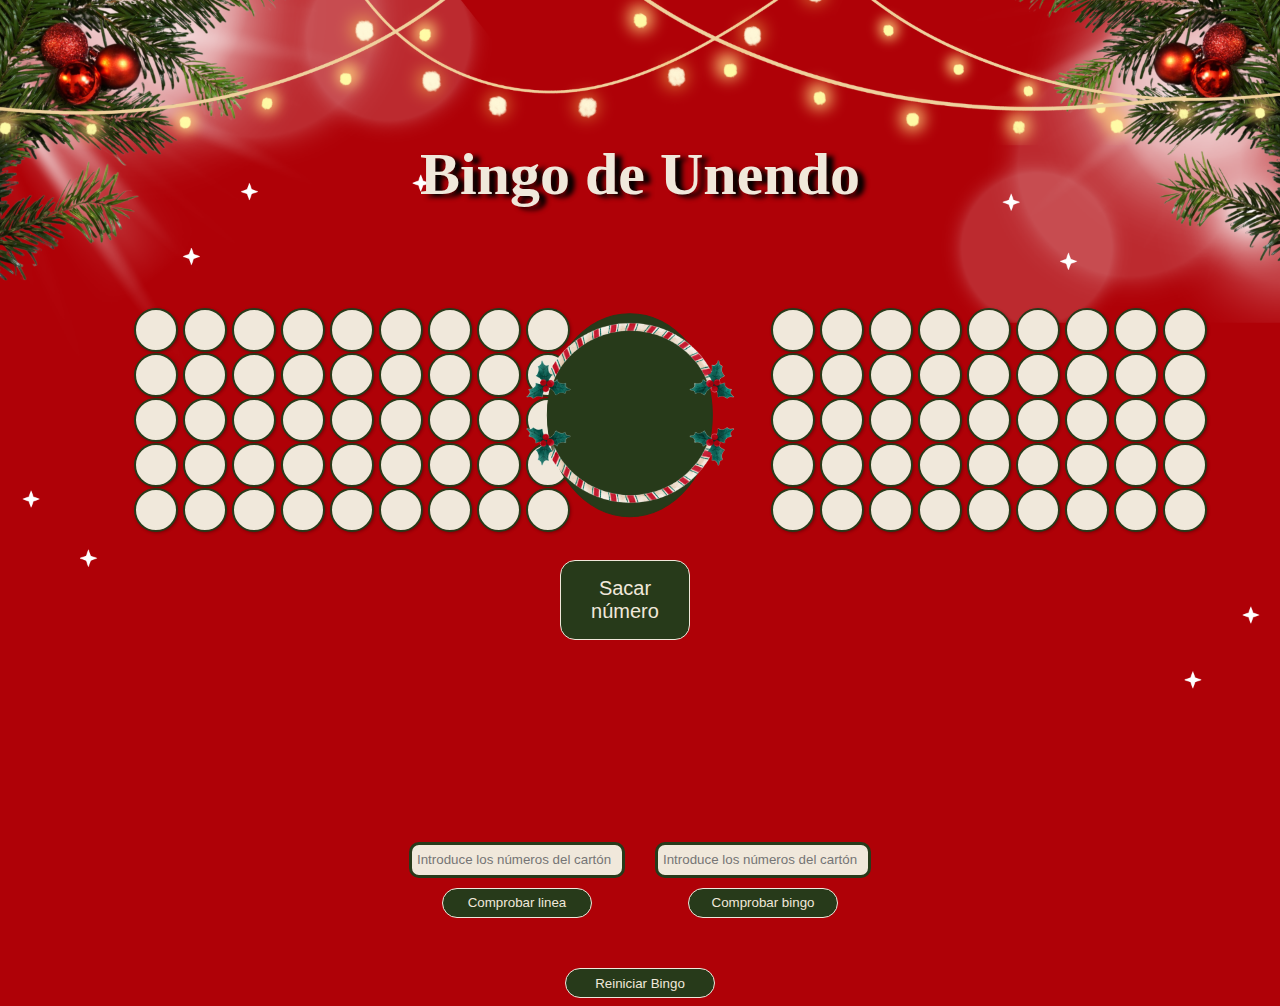
<file: Bingo Feria Gijón/index.html>
<!DOCTYPE html>
<html lang="es">
<head>
    <meta charset="UTF-8">
    <meta name="viewport" content="width=device-width, initial-scale=1.0">
    <title>Generador de Bingo</title>
    <link rel="stylesheet" href="styles.css">
    
</head>
<body>
    <h1>Bingo de Unendo</h1>
    <div id="todo">
        <div id="tableros">
        <div id="tablero1" class="tablero"></div>
                <div id="divNum">
                    <img src="imagenes-png/borde-completo.png" id="borde">
                    <div id="divNumero"> <p id="numeroMostrado"></p></div>
                </div>
                <div id="tablero2" class="tablero"></div>
        </div>
        <div id="divGenerar">
            <button id="botonGenerar">Sacar número</button>
        </div>
        <div id="lineaCarton">
            <div class="divComprobar">
                <input type="text" id="lineaComprobar" placeholder="Introduce los números del cartón">
                <button id="botonComprobarlinea">Comprobar linea</button>
            </div>
            <div class="divComprobar">
                <input type="text" id="bingoComprobar" placeholder="Introduce los números del cartón">
                <button id="botonComprobar">Comprobar bingo</button>
            </div>
        </div>
        <div id="divReiniciar">
            <button id="botonReiniciarBingo">Reiniciar Bingo</button>
        </div>
    </div>
    <div id="linea" class="overlay">
        <div class="popup">
            <h2>¡LÍNEA!</h2>
            <img src="imagenes-png/grinch.gif" alt="">
        </div>
    </div>
     <div id="bingo" class="overlay">
        <div class="popup">
            <h2>¡BINGO!</h2>
            <img src="imagenes-png/bingo2.gif">
        </div>
    </div>
    <div id="noBingo" class="overlay fondoRojo">
        <div class="popup">
            <h2>¡OH NO!</h2>
            <img src="imagenes-png/santaTriste.gif">
            <p>Otra vez será</p>
        </div>
    </div>
    <div id="noLinea" class="overlay fondoRojo">
        <div class="popup">
            <h2>¡Vaya!</h2>
            <img src="imagenes-png/grinchNo.gif">
            <p>No has hecho línea</p>
        </div>
    </div>
    <script src="bingo.js"></script>
</body>
</html>
</file>
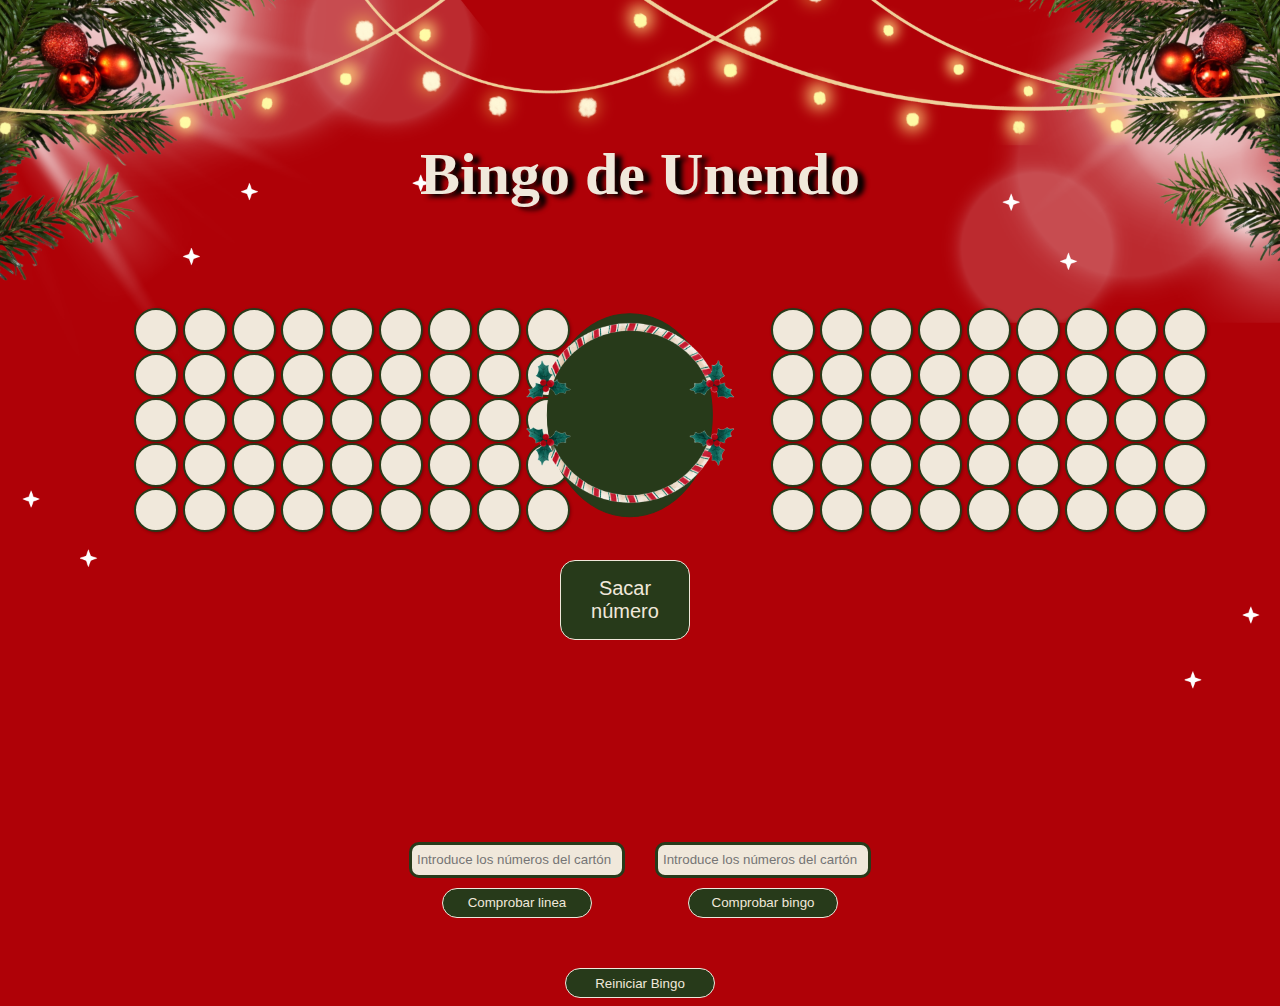
<file: Bingo Unendo/index.html>
<!DOCTYPE html>
<html lang="es">
<head>
    <meta charset="UTF-8">
    <meta name="viewport" content="width=device-width, initial-scale=1.0">
    <title>Generador de Bingo</title>
    <link rel="stylesheet" href="styles.css">
    
</head>
<body>
    <h1>Bingo de Unendo</h1>
    <div id="todo">
        <div id="tableros">
        <div id="tablero1" class="tablero"></div>
                <div id="divNum">
                    <img src="imagenes-png/borde-completo.png" id="borde">
                    <div id="divNumero"> <p id="numeroMostrado"></p></div>
                </div>
                <div id="tablero2" class="tablero"></div>
        </div>
        <div id="divGenerar">
            <button id="botonGenerar">Sacar número</button>
        </div>
        <div id="lineaCarton">
            <div class="divComprobar">
                <input type="text" id="lineaComprobar" placeholder="Introduce los números del cartón">
                <button id="botonComprobarlinea">Comprobar linea</button>
            </div>
            <div class="divComprobar">
                <input type="text" id="bingoComprobar" placeholder="Introduce los números del cartón">
                <button id="botonComprobar">Comprobar bingo</button>
            </div>
        </div>
        <div id="divReiniciar">
            <button id="botonReiniciarBingo">Reiniciar Bingo</button>
        </div>
    </div>
    <div id="linea" class="overlay">
        <div class="popup">
            <h2>¡LÍNEA!</h2>
            <img src="imagenes-png/elmo.gif" alt="">
        </div>
    </div>
     <div id="bingo" class="overlay">
        <div class="popup">
            <h2>¡BINGO!</h2>
            <img src="imagenes-png/bingo.gif">
        </div>
    </div>
    <div id="noLinea" class="overlay fondoRojo">
        <div class="popup">
            <h2>¡Vaya!</h2>
            <img src="imagenes-png/cartmanNo.gif" alt="">
            <p>No es línea</p>
        </div>
    </div>
     <div id="noBingo" class="overlay fondoRojo">
        <div class="popup">
            <h2>¡OH NO!</h2>
            <img src="imagenes-png/ohno.gif">
            <p>Otra vez será</p>
        </div>
    </div>
    <script src="bingo.js"></script>
</body>
</html>
</file>
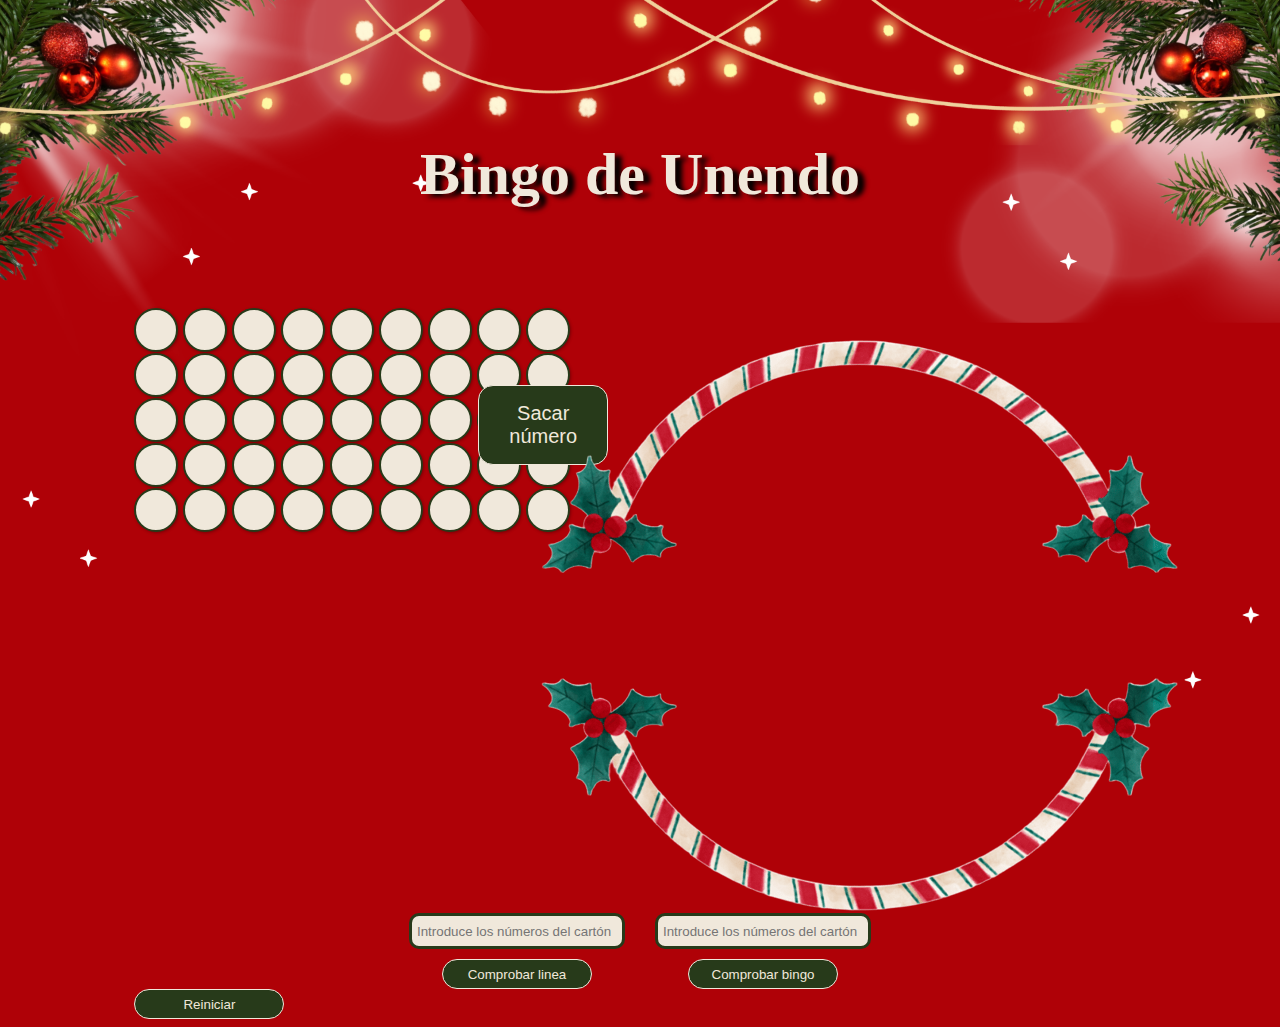
<file: Bingo/index.html>
<!DOCTYPE html>
<html lang="es">
<head>
    <meta charset="UTF-8">
    <meta name="viewport" content="width=device-width, initial-scale=1.0">
    <title>Generador de Bingo</title>
    <link rel="stylesheet" href="styles.css">
    
</head>
<body>
    <h1>Bingo de Unendo</h1>
    <div id="todo">
        <div id="tableros">
        <div id="tablero1" class="tablero"></div>
            <div>
                <div id="divNum">
                    <img src="imagenes-png/borde1.png" class="imgBorde" id="bordeArriba">
                    <div id="numeroMostrado"></div>
                    <img src="imagenes-png/borde2.png" class="imgBorde" id="bordeAbajo">
                </div>
                <button id="botonGenerar">Sacar número</button>
            </div>
            <div id="tablero2" class="tablero"></div>
        </div>
        <div id="lineaCarton">
            <div class="divComprobar">
                <input type="text" id="lineaComprobar" placeholder="Introduce los números del cartón">
                <button id="botonComprobarlinea">Comprobar linea</button>
            </div>
            <div class="divComprobar">
                <input type="text" id="bingoComprobar" placeholder="Introduce los números del cartón">
                <button id="botonComprobar">Comprobar bingo</button>
            </div>
        </div>
        <button id="botonReiniciarBingo">Reiniciar</button>
    </div>
    <script src="bingo.js"></script>
</body>
</html>
</file>
<file: Bingo Feria Gijón/styles.css>
.open-sans{
  font-optical-sizing: auto;
  font-weight: 400;
  font-style: normal;
  font-variation-settings:"wdth" 100;
}
body{
    background: url("imagenes-png/fondo.png");
    background-size: 100%;
    background-repeat: no-repeat;
    margin-top: 70px;
    background-color: #af0107;
}
body::-webkit-scrollbar {
  display: none; 
}
h1{
    text-align: center;
    margin-top: 140px;
    color: #f0e8db;
    font-size: 60px;
    text-shadow: 7px 3px 5px black;
}
#todo{
    margin-top: 100px;
    max-width: 80%;
    margin: auto;

}
#divNum{
    position: relative;
    width: 25%;
    height: 25%;
}
#borde{
    position: absolute;
    width: 100%;
    top: 143%;
    left: 61%;
    transform: translate(-50%, -50%);
    z-index: 2;
}
#divNumero{
    position: absolute;
    top: 140%;
    left: 60%;
    transform: translate(-50%, -50%);
    z-index: 1;
    border: 1px solid #273a1a;
    background-color: #273a1a;
    color: #f0e8db;
    font-family: system-ui, -apple-system, BlinkMacSystemFont, 'Segoe UI', Roboto, Oxygen, Ubuntu, Cantarell, 'Open Sans', 'Helvetica Neue', sans-serif;
    font-size: 500%;
    font-weight: 700;
    text-shadow: 5px 5px 5px black;
    border-radius:100%;
    width: 65%;
    height: 269%;
}
#numeroMostrado{
    position: relative;
    top: -20%;
    text-align: center;
}
#tableros{
    height: 300px;
    display: flex;
    flex-direction: row;
    gap: 4%;
    margin-top: 10%;
}
button{
    width: 150px;
    height: 30px;
    background-color: #273a1a;
    color: #f0e8db;
    border: 1px solid #f0e8db;
    border-radius: 15px;
}
input{
    height: 30px;
    width: 200px;
    background-color: #f0e8db;
    color: #273a1a;
    border: 3px solid #273a1a;
    border-radius: 10px;
    padding: 0px 5px;
}
#divGenerar{
    width: 160px;
    height: 80px;
    margin: auto;
    margin-top: -5%;
}
#botonGenerar{
    width: 130px;
    height: 80px;
    font-size: 20px;
    margin-top: 0%;
}
#lineaCarton{
    display: flex;
    justify-content: center;
    gap: 30px;
}
.divComprobar{
    display: flex;
    flex-direction: column;
    align-items: center;
    gap: 10px;
    margin-top: 20%;
    
}
#divReiniciar{
    margin: auto;
    margin-top: 5%;
    width: 150px;
    height: 30px;
}
/* Contenedor de los tableros */
.tablero {
    width: 30%;
    height: 100%;
    display: grid; /* usamos grid para cuadrícula */
    grid-template-columns: repeat(9, 1fr); /* 9 columnas */
    grid-auto-rows: 40px; /* altura de cada fila igual a las bolas */
    gap: 5px; /* espacio entre bolas */
    justify-items: center; /* centrar horizontalmente el contenido de cada celda */
    align-items: center; /* centrar verticalmente */
   /* padding: 10px;*/
    box-sizing: border-box;
}

/* Cada bola */
.bola {
    width: 40px;
    height: 40px;
    border-radius: 50%;
    background-color: #f0e8db;
    border: 2px solid #273a1a;
    display: flex;
    justify-content: center;
    align-items: center;
    font-weight: bold;
    font-size: 18px;
    box-shadow: 1px 1px 3px rgba(0,0,0,0.3);
}


/* Bola marcada cuando sale el número */
.marcada {
    background-color: #ffe49c;
    border-color: #ffb700;
    color: #273a1a;
}

/*AVISO DE BINGO*/
.overlay {
  position: fixed;
  top: 0;
  left: 0;
  width: 100%;
  height: 100%;
  background: rgba(0, 0, 0, 0.5);
  display: none;
  justify-content: center;
  align-items: center;
  z-index: 9999;
}

/* Ventana emergente */
.popup {
  background: #273a1a;
  color: white;
  font-weight: bold;
  padding: 40px;
  border-radius: 12px;
  width: 400px;
  text-align: center;
  box-shadow: 0 0 20px rgba(0,0,0,0.4);
  animation: aparecer 0.3s ease;
  background: radial-gradient(circle at 100% 100%, #273a1a 0, #273a1a 3px, transparent 3px) 0% 0%/8px 8px no-repeat,
            radial-gradient(circle at 0 100%, #273a1a 0, #273a1a 3px, transparent 3px) 100% 0%/8px 8px no-repeat,
            radial-gradient(circle at 100% 0, #273a1a 0, #273a1a 3px, transparent 3px) 0% 100%/8px 8px no-repeat,
            radial-gradient(circle at 0 0, #273a1a 0, #273a1a 3px, transparent 3px) 100% 100%/8px 8px no-repeat,
            linear-gradient(#273a1a, #273a1a) 50% 50%/calc(100% - 10px) calc(100% - 16px) no-repeat,
            linear-gradient(#273a1a, #273a1a) 50% 50%/calc(100% - 16px) calc(100% - 10px) no-repeat,
            repeating-linear-gradient(45deg, rgb(187, 0, 0) 0%, rgb(187, 0, 0) 3%, #f0e8db 3%, #f0e8db 6%);
border-radius: 8px;
padding: 9px;
box-sizing: border-box;
}
  
.fondoRojo{
    background-color: red;
}

/* Animación */
@keyframes aparecer {
  from { transform: scale(0.7); opacity: 0; }
  to { transform: scale(1); opacity: 1; }
}

#bingo img{
    width: 80%;
}
#noBingo img{
    width: 80%;
}
</file>
<file: Bingo Unendo/styles.css>
.open-sans{
  font-optical-sizing: auto;
  font-weight: 400;
  font-style: normal;
  font-variation-settings:"wdth" 100;
}
body{
    background: url("imagenes-png/fondo.png");
    background-size: 100%;
    background-repeat: no-repeat;
    margin-top: 70px;
    background-color: #af0107;
}
body::-webkit-scrollbar {
  display: none; 
}
h1{
    text-align: center;
    margin-top: 140px;
    color: #f0e8db;
    font-size: 60px;
    text-shadow: 7px 3px 5px black;
}
#todo{
    margin-top: 100px;
    max-width: 80%;
    margin: auto;

}
#divNum{
    position: relative;
    width: 25%;
    height: 25%;
}
#borde{
    position: absolute;
    width: 100%;
    top: 143%;
    left: 61%;
    transform: translate(-50%, -50%);
    z-index: 2;
}
#divNumero{
    position: absolute;
    top: 140%;
    left: 60%;
    transform: translate(-50%, -50%);
    z-index: 1;
    border: 1px solid #273a1a;
    background-color: #273a1a;
    color: #f0e8db;
    font-family: system-ui, -apple-system, BlinkMacSystemFont, 'Segoe UI', Roboto, Oxygen, Ubuntu, Cantarell, 'Open Sans', 'Helvetica Neue', sans-serif;
    font-size: 500%;
    font-weight: 700;
    text-shadow: 5px 5px 5px black;
    border-radius:100%;
    width: 65%;
    height: 269%;
}
#numeroMostrado{
    position: relative;
    top: -20%;
    text-align: center;
}
#tableros{
    height: 300px;
    display: flex;
    flex-direction: row;
    gap: 4%;
    margin-top: 10%;
}
button{
    width: 150px;
    height: 30px;
    background-color: #273a1a;
    color: #f0e8db;
    border: 1px solid #f0e8db;
    border-radius: 15px;
}
input{
    height: 30px;
    width: 200px;
    background-color: #f0e8db;
    color: #273a1a;
    border: 3px solid #273a1a;
    border-radius: 10px;
    padding: 0px 5px;
}
#divGenerar{
    width: 160px;
    height: 80px;
    margin: auto;
    margin-top: -5%;
}
#botonGenerar{
    width: 130px;
    height: 80px;
    font-size: 20px;
    margin-top: 0%;
}
#lineaCarton{
    display: flex;
    justify-content: center;
    gap: 30px;
}
.divComprobar{
    display: flex;
    flex-direction: column;
    align-items: center;
    gap: 10px;
    margin-top: 20%;
    
}
#divReiniciar{
    margin: auto;
    margin-top: 5%;
    width: 150px;
    height: 30px;
}
/* Contenedor de los tableros */
.tablero {
    width: 30%;
    height: 100%;
    display: grid; /* usamos grid para cuadrícula */
    grid-template-columns: repeat(9, 1fr); /* 9 columnas */
    grid-auto-rows: 40px; /* altura de cada fila igual a las bolas */
    gap: 5px; /* espacio entre bolas */
    justify-items: center; /* centrar horizontalmente el contenido de cada celda */
    align-items: center; /* centrar verticalmente */
   /* padding: 10px;*/
    box-sizing: border-box;
}

/* Cada bola */
.bola {
    width: 40px;
    height: 40px;
    border-radius: 50%;
    background-color: #f0e8db;
    border: 2px solid #273a1a;
    display: flex;
    justify-content: center;
    align-items: center;
    font-weight: bold;
    font-size: 18px;
    box-shadow: 1px 1px 3px rgba(0,0,0,0.3);
}


/* Bola marcada cuando sale el número */
.marcada {
    background-color: #ffe49c;
    border-color: #ffb700;
    color: #273a1a;
}

/*AVISO DE BINGO*/
.overlay {
  position: fixed;
  top: 0;
  left: 0;
  width: 100%;
  height: 100%;
  background: rgba(0, 0, 0, 0.5);
  display: none;
  justify-content: center;
  align-items: center;
  z-index: 9999;
}

/* Ventana emergente */
.popup {
  background: #273a1a;
  color: white;
  font-weight: bold;
  padding: 25px;
  border-radius: 12px;
  width: 500px;
  text-align: center;
  box-shadow: 0 0 20px rgba(0,0,0,0.4);
  animation: aparecer 0.3s ease;
  background: radial-gradient(circle at 100% 100%, #273a1a 0, #273a1a 3px, transparent 3px) 0% 0%/8px 8px no-repeat,
            radial-gradient(circle at 0 100%, #273a1a 0, #273a1a 3px, transparent 3px) 100% 0%/8px 8px no-repeat,
            radial-gradient(circle at 100% 0, #273a1a 0, #273a1a 3px, transparent 3px) 0% 100%/8px 8px no-repeat,
            radial-gradient(circle at 0 0, #273a1a 0, #273a1a 3px, transparent 3px) 100% 100%/8px 8px no-repeat,
            linear-gradient(#273a1a, #273a1a) 50% 50%/calc(100% - 10px) calc(100% - 16px) no-repeat,
            linear-gradient(#273a1a, #273a1a) 50% 50%/calc(100% - 16px) calc(100% - 10px) no-repeat,
            repeating-linear-gradient(45deg, rgb(187, 0, 0) 0%, rgb(187, 0, 0) 3%, #f0e8db 3%, #f0e8db 6%);
border-radius: 8px;
padding: 9px;
box-sizing: border-box;
}
  
.fondoRojo{
    background-color: red;
}


/* Animación */
@keyframes aparecer {
  from { transform: scale(0.7); opacity: 0; }
  to { transform: scale(1); opacity: 1; }
}

#bingo img{
    width: 80%;
}
</file>
<file: Bingo/styles.css>
.open-sans{
  font-optical-sizing: auto;
  font-weight: 400;
  font-style: normal;
  font-variation-settings:"wdth" 100;
}
body{
    background: url("imagenes-png/fondo.png");
    background-size: 100%;
    background-repeat: no-repeat;
    margin-top: 70px;
    background-color: #af0107;
}
h1{
    text-align: center;
    margin-top: 140px;
    color: #f0e8db;
    font-size: 60px;
    text-shadow: 7px 3px 5px black;
}
#todo{
    margin-top: 100px;
    max-width: 80%;
    margin: auto;

}
#divNum{
    position: relative;
    width: 25%;
    height: 25%;
}
#borde{
    position: absolute;
    width: 100%;
    top: 143%;
    left: 61%;
    transform: translate(-50%, -50%);
    z-index: 2;
}
#divNumero{
    position: absolute;
    top: 140%;
    left: 60%;
    transform: translate(-50%, -50%);
    z-index: 1;
    border: 1px solid #273a1a;
    background-color: #273a1a;
    color: #f0e8db;
    font-family: system-ui, -apple-system, BlinkMacSystemFont, 'Segoe UI', Roboto, Oxygen, Ubuntu, Cantarell, 'Open Sans', 'Helvetica Neue', sans-serif;
    font-size: 500%;
    font-weight: 700;
    text-shadow: 5px 5px 5px black;
    border-radius:100%;
    width: 65%;
    height: 269%;
}
#numeroMostrado{
    position: relative;
    top: -20%;
    text-align: center;
}
#tableros{
    height: 300px;
    display: flex;
    flex-direction: row;
    gap: 4%;
    margin-top: 10%;
}
button{
    width: 150px;
    height: 30px;
    background-color: #273a1a;
    color: #f0e8db;
    border: 1px solid #f0e8db;
    border-radius: 15px;
}
input{
    height: 30px;
    width: 200px;
    background-color: #f0e8db;
    color: #273a1a;
    border: 3px solid #273a1a;
    border-radius: 10px;
    padding: 0px 5px;
}
#divGenerar{
    width: 160px;
    height: 80px;
    margin: auto;
    margin-top: -5%;
}
#botonGenerar{
    width: 130px;
    height: 80px;
    font-size: 20px;
    margin-top: 0%;
}
#lineaCarton{
    display: flex;
    justify-content: center;
    gap: 30px;
}
.divComprobar{
    display: flex;
    flex-direction: column;
    align-items: center;
    gap: 10px;
    margin-top: 30%;
    
}
#divReiniciar{
    margin: auto;
    margin-top: 5%;
    width: 150px;
    height: 30px;
}
/* Contenedor de los tableros */
.tablero {
    width: 30%;
    height: 100%;
    display: grid; /* usamos grid para cuadrícula */
    grid-template-columns: repeat(9, 1fr); /* 9 columnas */
    grid-auto-rows: 40px; /* altura de cada fila igual a las bolas */
    gap: 5px; /* espacio entre bolas */
    justify-items: center; /* centrar horizontalmente el contenido de cada celda */
    align-items: center; /* centrar verticalmente */
   /* padding: 10px;*/
    box-sizing: border-box;
}

/* Cada bola */
.bola {
    width: 40px;
    height: 40px;
    border-radius: 50%;
    background-color: #f0e8db;
    border: 2px solid #273a1a;
    display: flex;
    justify-content: center;
    align-items: center;
    font-weight: bold;
    font-size: 18px;
    box-shadow: 1px 1px 3px rgba(0,0,0,0.3);
}


/* Bola marcada cuando sale el número */
.marcada {
    background-color: #ffe49c;
    border-color: #ffb700;
    color: #273a1a;
}
</file>
